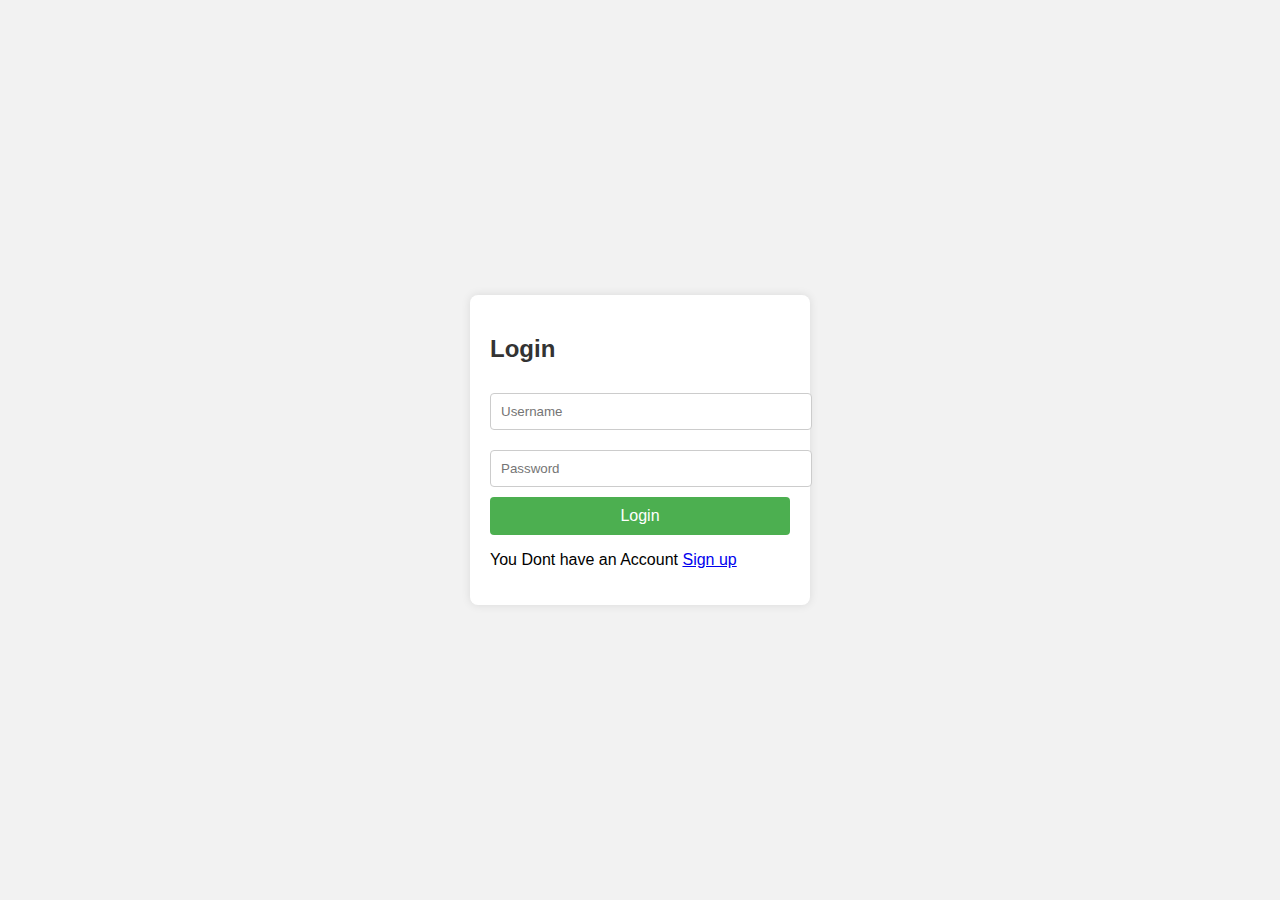
<file: Login.html>
<!DOCTYPE html>
<html lang="en">
<head>
    <meta charset="UTF-8">
    <meta name="viewport" content="width=device-width, initial-scale=1.0">
    <title>Login Page</title>
    
    <style>
        body {
            font-family: Arial, sans-serif;
            background-color: #f2f2f2;
            display: flex;
            justify-content: center;
            align-items: center;
            height: 100vh;
            margin: 0;
        }
        .login-container {
            background-color: #fff;
            padding: 20px;
            border-radius: 8px;
            box-shadow: 0 0 10px rgba(0, 0, 0, 0.1);
            width: 300px;
        }
        .login-container h2 {
            margin-bottom: 20px;
            color: #333;
        }
        .login-container input[type="text"],
        .login-container input[type="password"] {
            width: 100%;
            padding: 10px;
            margin: 10px 0;
            border: 1px solid #ccc;
            border-radius: 4px;
        }
        .login-container input[type="submit"] {
            width: 100%;
            padding: 10px;
            background-color: #4CAF50;
            border: none;
            border-radius: 4px;
            color: white;
            font-size: 16px;
            cursor: pointer;
        }
        .login-container input[type="submit"]:hover {
            background-color: #45a049;
        }
    </style>
</head>
<body>
    <div class="login-container">
        <h2>Login</h2>
        <form action="index.html" method="post">
            <input type="text" name="username" placeholder="Username" required>
            <input type="password" name="password" placeholder="Password" required>
            <input type="submit" value="Login">
            
        </form>
        <footer>
            <p>You Dont have an Account <a href="Sign up.html">Sign up</a></p>
        </footer>
    </div>
</body>
</html></form></div></html>
</file>
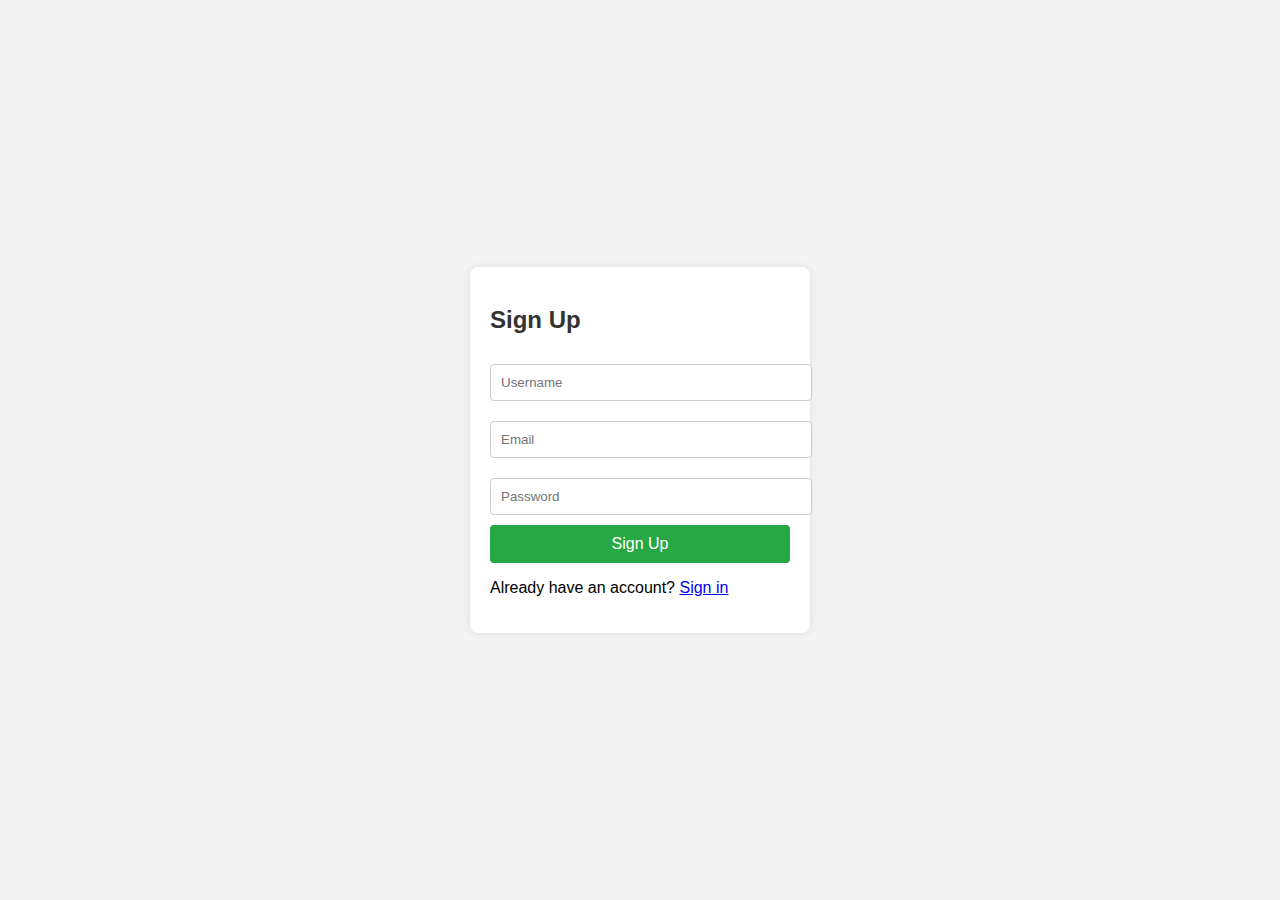
<file: Sign up.html>
<!DOCTYPE html>
<html lang="en">
<head>
    <meta charset="UTF-8">
    <meta name="viewport" content="width=device-width, initial-scale=1.0">
    <title>Sign Up</title>
   
    <style>
        body {
            font-family: Arial, sans-serif;
            background-color: #f4f4f4;
            display: flex;
            justify-content: center;
            align-items: center;
            height: 100vh;
            margin: 0;
        }
        .signup-container {
            background-color: #fff;
            padding: 20px;
            border-radius: 8px;
            box-shadow: 0 0 10px rgba(0, 0, 0, 0.1);
            width: 300px;
        }
        .signup-container h2 {
            margin-bottom: 20px;
            color: #333;
        }
        .signup-container input[type="text"],
        .signup-container input[type="email"],
        .signup-container input[type="password"] {
            width: 100%;
            padding: 10px;
            margin: 10px 0;
            border: 1px solid #ccc;
            border-radius: 4px;
        }
        .signup-container input[type="submit"] {
            width: 100%;
            padding: 10px;
            background-color: #28a745;
            border: none;
            border-radius: 4px;
            color: #fff;
            font-size: 16px;
            cursor: pointer;
        }
        .signup-container input[type="submit"]:hover {
            background-color: #218838;
        }
    </style>

    
        </head>
        <body>
            <div class="signup-container">
                <h2>Sign Up</h2>
                <form action="registration.php" method="post">
                    <input type="text" name="username" placeholder="Username" required>
                    <input type="email" name="email" placeholder="Email" required>
                    <input type="password" name="password" placeholder="Password" required>
                    <input type="submit" value="Sign Up">
                </form>
                <footer>
                    <p>Already have an account? <a href="Login.html">Sign in </a></p>
                </footer>
            </div>
        
        </body>
        </html></div>
</file>
